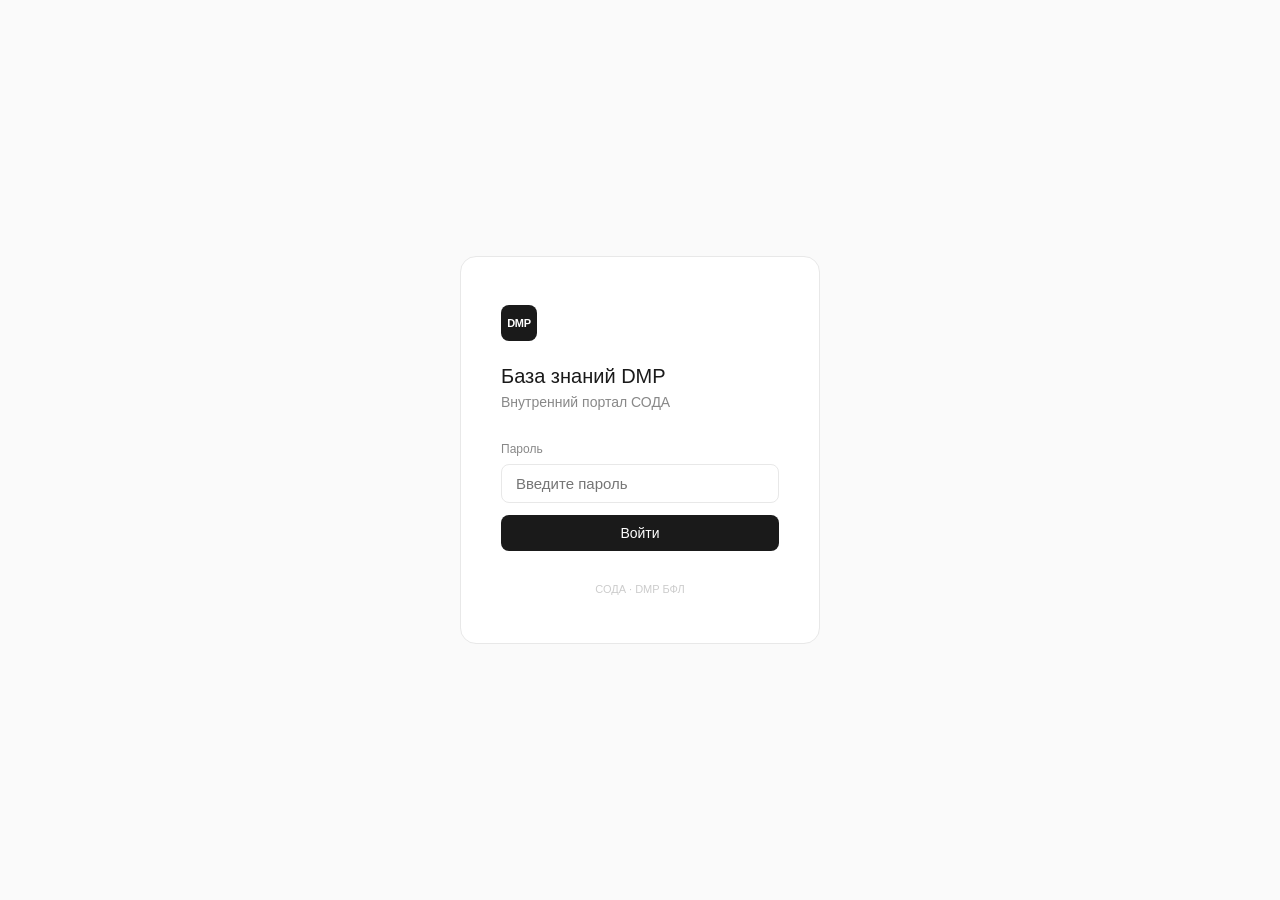
<file: index.html>
<!DOCTYPE html>
<html lang="ru">
<head>
<meta charset="UTF-8">
<meta name="viewport" content="width=device-width, initial-scale=1.0">
<title>DMP — Вход</title>
<style>
  * { box-sizing: border-box; margin: 0; padding: 0; }
  body {
    font-family: -apple-system, BlinkMacSystemFont, 'Segoe UI', sans-serif;
    background: #fafafa;
    min-height: 100vh;
    display: flex;
    align-items: center;
    justify-content: center;
  }
  .gate {
    background: #fff;
    border: 1px solid #e8e8e8;
    border-radius: 16px;
    padding: 48px 40px;
    width: 100%;
    max-width: 360px;
  }
  .logo {
    width: 36px; height: 36px;
    background: #1a1a1a;
    border-radius: 8px;
    display: flex; align-items: center; justify-content: center;
    color: #fff; font-size: 11px; font-weight: 600;
    letter-spacing: -0.3px;
    margin-bottom: 24px;
  }
  h1 { font-size: 20px; font-weight: 500; color: #1a1a1a; margin-bottom: 6px; }
  .sub { font-size: 14px; color: #888; margin-bottom: 32px; }
  label { font-size: 12px; color: #888; display: block; margin-bottom: 8px; }
  input[type="password"] {
    width: 100%;
    padding: 10px 14px;
    border: 1px solid #e8e8e8;
    border-radius: 8px;
    font-size: 15px;
    font-family: inherit;
    color: #1a1a1a;
    outline: none;
    transition: border-color 0.15s;
    margin-bottom: 12px;
  }
  input[type="password"]:focus { border-color: #aaa; }
  button {
    width: 100%;
    padding: 10px;
    background: #1a1a1a;
    color: #fff;
    border: none;
    border-radius: 8px;
    font-size: 14px;
    font-family: inherit;
    font-weight: 500;
    cursor: pointer;
    transition: opacity 0.15s;
  }
  button:hover { opacity: 0.85; }
  .error {
    font-size: 12px;
    color: #c0392b;
    margin-top: 10px;
    display: none;
  }
  .footer { font-size: 11px; color: #ccc; margin-top: 32px; text-align: center; }
</style>
</head>
<body>
<div class="gate">
  <div class="logo">DMP</div>
  <h1>База знаний DMP</h1>
  <p class="sub">Внутренний портал СОДА</p>
  <label>Пароль</label>
  <input type="password" id="pwd" placeholder="Введите пароль" onkeydown="if(event.key==='Enter')check()">
  <button onclick="check()">Войти</button>
  <p class="error" id="err">Неверный пароль</p>
  <p class="footer">СОДА · DMP БФЛ</p>
</div>
<script>
  // Если уже авторизован — сразу на главную
  if (sessionStorage.getItem('dmp_auth') === '1') location.href = 'main.html';

  function check() {
    // Измени пароль здесь ↓
    var PASSWORD = 'soda2025';
    var val = document.getElementById('pwd').value;
    if (val === PASSWORD) {
      sessionStorage.setItem('dmp_auth', '1');
      location.href = 'main.html';
    } else {
      document.getElementById('err').style.display = 'block';
    }
  }
</script>
</body>
</html>
</file>
<file: style.css>
* { box-sizing: border-box; margin: 0; padding: 0; }
body { font-family: -apple-system, BlinkMacSystemFont, 'Segoe UI', sans-serif; background: #fff; color: #1a1a1a; font-size: 15px; line-height: 1.6; }
.page { max-width: 860px; margin: 0 auto; padding: 0 24px 64px; }

/* Nav */
.nav { display: flex; align-items: center; justify-content: space-between; padding: 28px 0 24px; border-bottom: 1px solid #e8e8e8; margin-bottom: 40px; }
.nav-logo { display: flex; align-items: center; gap: 10px; text-decoration: none; }
.nav-mark { width: 30px; height: 30px; background: #1a1a1a; border-radius: 7px; display: flex; align-items: center; justify-content: center; color: #fff; font-size: 10px; font-weight: 600; letter-spacing: -0.3px; }
.nav-name { font-size: 15px; font-weight: 500; color: #1a1a1a; }
.nav-links { display: flex; gap: 24px; align-items: center; }
.nav-links a { font-size: 13px; color: #888; text-decoration: none; }
.nav-links a:hover { color: #1a1a1a; }
.nav-links a.active { color: #1a1a1a; font-weight: 500; }
.nav-links .logout { font-size: 12px; color: #bbb; cursor: pointer; background: none; border: none; font-family: inherit; padding: 0; }
.nav-links .logout:hover { color: #888; }

/* Breadcrumb */
.breadcrumb { font-size: 12px; color: #bbb; margin-bottom: 32px; display: flex; align-items: center; gap: 6px; }
.breadcrumb a { color: #bbb; text-decoration: none; }
.breadcrumb a:hover { color: #888; }

/* Block header */
.block-top-label { display: flex; align-items: center; gap: 10px; margin-bottom: 16px; }
.block-pill { background: #1a1a1a; color: #fff; font-size: 11px; font-weight: 500; padding: 5px 13px; border-radius: 20px; letter-spacing: 0.04em; }
.block-for { font-size: 12px; color: #bbb; }
.block-hero-num { font-size: 72px; font-weight: 600; color: #f0f0f0; line-height: 1; letter-spacing: -3px; margin-bottom: -20px; padding-left: 2px; }
.block-title { font-size: 30px; font-weight: 500; color: #1a1a1a; letter-spacing: -0.5px; line-height: 1.2; margin-bottom: 12px; }
.block-desc { font-size: 15px; color: #888; max-width: 480px; line-height: 1.7; margin-bottom: 40px; }

/* Sections */
.b-section { padding: 28px 0; border-top: 1px solid #f0f0f0; }
.b-inner { display: grid; grid-template-columns: 180px 1fr; gap: 40px; align-items: start; }
.b-label { font-size: 11px; color: #bbb; letter-spacing: 0.06em; text-transform: uppercase; padding-top: 4px; line-height: 1.5; }
.b-content h2 { font-size: 16px; font-weight: 500; color: #1a1a1a; margin-bottom: 12px; }
.b-content p { font-size: 14px; color: #444; line-height: 1.8; margin-bottom: 10px; }
.b-content p:last-child { margin-bottom: 0; }
.b-content ul { padding-left: 0; list-style: none; margin: 10px 0; }
.b-content ul li { font-size: 14px; color: #444; line-height: 1.8; padding-left: 16px; position: relative; margin-bottom: 4px; }
.b-content ul li::before { content: "—"; position: absolute; left: 0; color: #ccc; }

/* Accent boxes */
.accent-box { border-radius: 10px; padding: 14px 18px; margin: 14px 0; }
.accent-box p { font-size: 14px; line-height: 1.7; margin: 0; }
.accent-blue { background: #e6f1fb; border-left: 3px solid #378add; }
.accent-blue p { color: #0c447c; }
.accent-green { background: #eaf3de; border-left: 3px solid #639922; }
.accent-green p { color: #27500a; }
.accent-amber { background: #faeeda; border-left: 3px solid #ef9f27; }
.accent-amber p { color: #633806; }

/* Two cards */
.two-cards { display: grid; grid-template-columns: 1fr 1fr; gap: 10px; margin: 12px 0; }
.two-card { background: #f8f8f8; border-radius: 10px; padding: 14px 16px; }
.two-card-icon { font-size: 18px; margin-bottom: 8px; display: block; }
.two-card strong { display: block; font-size: 13px; font-weight: 500; color: #1a1a1a; margin-bottom: 4px; }
.two-card p { font-size: 12px; color: #666; line-height: 1.6; margin: 0; }

/* Funnel steps */
.funnel-steps { display: flex; flex-direction: column; gap: 0; margin: 14px 0; }
.funnel-step { display: flex; align-items: flex-start; gap: 14px; padding: 12px 0; border-bottom: 1px solid #f5f5f5; }
.funnel-last { border-bottom: none; }
.fs-num { width: 24px; height: 24px; background: #1a1a1a; color: #fff; border-radius: 50%; display: flex; align-items: center; justify-content: center; font-size: 11px; font-weight: 600; flex-shrink: 0; margin-top: 1px; }
.fs-info strong { display: block; font-size: 14px; font-weight: 500; color: #1a1a1a; margin-bottom: 3px; }
.fs-info span { font-size: 13px; color: #666; line-height: 1.6; }

/* Conveyor */
.conveyor { display: flex; flex-direction: column; gap: 0; margin: 14px 0; }
.conv-step { display: flex; align-items: flex-start; gap: 14px; background: #f8f8f8; border-radius: 10px; padding: 14px 16px; }
.conv-arrow { text-align: center; color: #ccc; font-size: 16px; padding: 4px 0; }
.conv-icon { font-size: 20px; flex-shrink: 0; }
.conv-info strong { display: block; font-size: 13px; font-weight: 500; color: #1a1a1a; margin-bottom: 4px; }
.conv-info p { font-size: 12px; color: #666; line-height: 1.6; margin: 0; }

/* Rhythm list */
.rhythm-list { display: flex; flex-direction: column; gap: 10px; margin: 12px 0; }
.rhythm-item { display: grid; grid-template-columns: 100px 1fr; gap: 16px; align-items: start; padding: 12px 14px; background: #f8f8f8; border-radius: 10px; }
.rhythm-day { font-size: 11px; font-weight: 500; color: #1a1a1a; padding-top: 2px; }
.rhythm-desc { font-size: 13px; color: #555; line-height: 1.65; }

/* Team */
.team-grid { display: grid; grid-template-columns: 1fr 1fr; gap: 6px; margin-top: 4px; }
.team-row { display: flex; align-items: center; gap: 10px; padding: 10px 12px; background: #fafafa; border-radius: 8px; }
.team-av { width: 30px; height: 30px; border-radius: 50%; background: #e8e8e8; display: flex; align-items: center; justify-content: center; font-size: 10px; font-weight: 500; color: #888; flex-shrink: 0; }
.team-info { display: flex; flex-direction: column; }
.team-role { font-size: 10px; color: #aaa; margin-bottom: 1px; }
.team-name { font-size: 12px; font-weight: 500; color: #1a1a1a; }
.team-note { margin-top: 14px; font-size: 13px; color: #888; }

/* Info table */
.info-table { width: 100%; border-collapse: collapse; font-size: 14px; }
.info-table th { text-align: left; font-size: 11px; font-weight: 500; color: #aaa; text-transform: uppercase; letter-spacing: 0.05em; padding: 8px 12px; border-bottom: 1px solid #f0f0f0; }
.info-table td { padding: 10px 12px; border-bottom: 1px solid #f5f5f5; color: #444; vertical-align: top; }
.info-table tr:last-child td { border-bottom: none; }
.info-table td:first-child { font-weight: 500; color: #1a1a1a; white-space: nowrap; }

/* Main page cards */
.hero { margin-bottom: 52px; }
.hero-label { font-size: 11px; letter-spacing: 0.1em; text-transform: uppercase; color: #aaa; margin-bottom: 14px; }
.hero h1 { font-size: 32px; font-weight: 500; color: #1a1a1a; line-height: 1.2; letter-spacing: -0.5px; margin-bottom: 12px; }
.hero p { font-size: 15px; color: #666; max-width: 480px; line-height: 1.65; }
.sec-hdr { display: flex; align-items: baseline; justify-content: space-between; margin-bottom: 14px; }
.sec-label { font-size: 11px; letter-spacing: 0.1em; text-transform: uppercase; color: #aaa; }
.sec-count { font-size: 12px; color: #bbb; }
.grid { display: grid; grid-template-columns: repeat(3, 1fr); gap: 12px; margin-bottom: 44px; }
.card { background: #fff; border: 1px solid #e8e8e8; border-radius: 12px; padding: 20px; text-decoration: none; display: block; transition: border-color 0.15s, box-shadow 0.15s; }
.card:hover { border-color: #ccc; box-shadow: 0 2px 10px rgba(0,0,0,0.06); }
.card-num { font-size: 11px; color: #bbb; margin-bottom: 10px; }
.card-icon { font-size: 20px; margin-bottom: 10px; display: block; }
.card h3 { font-size: 14px; font-weight: 500; color: #1a1a1a; margin-bottom: 5px; line-height: 1.3; }
.card p { font-size: 12px; color: #888; line-height: 1.55; margin-bottom: 12px; }
.badge { display: inline-block; font-size: 10px; padding: 3px 9px; border-radius: 20px; font-weight: 500; }
.badge-ready { background: #eaf3de; color: #3b6d11; }
.badge-wip { background: #faeeda; color: #854f0b; }
.badge-soon { background: #f0f0f0; color: #999; }
.card-wide { grid-column: span 3; display: grid; grid-template-columns: 1.1fr 1fr; gap: 28px; align-items: center; }
.card-parts { display: grid; grid-template-columns: 1fr 1fr; gap: 8px; }
.card-part { background: #f8f8f8; border-radius: 8px; padding: 11px 13px; }
.card-part strong { display: block; font-size: 11px; font-weight: 500; color: #1a1a1a; margin-bottom: 3px; }
.card-part span { font-size: 11px; color: #888; line-height: 1.4; }

/* Page nav */
.page-nav { display: flex; justify-content: space-between; align-items: center; padding-top: 32px; border-top: 1px solid #f0f0f0; margin-top: 48px; }
.page-nav a { font-size: 13px; color: #888; text-decoration: none; }
.page-nav a:hover { color: #1a1a1a; }

.divider { border: none; border-top: 1px solid #f0f0f0; margin: 4px 0 20px; }
.footer { font-size: 12px; color: #ccc; padding-bottom: 16px; }
</file>
